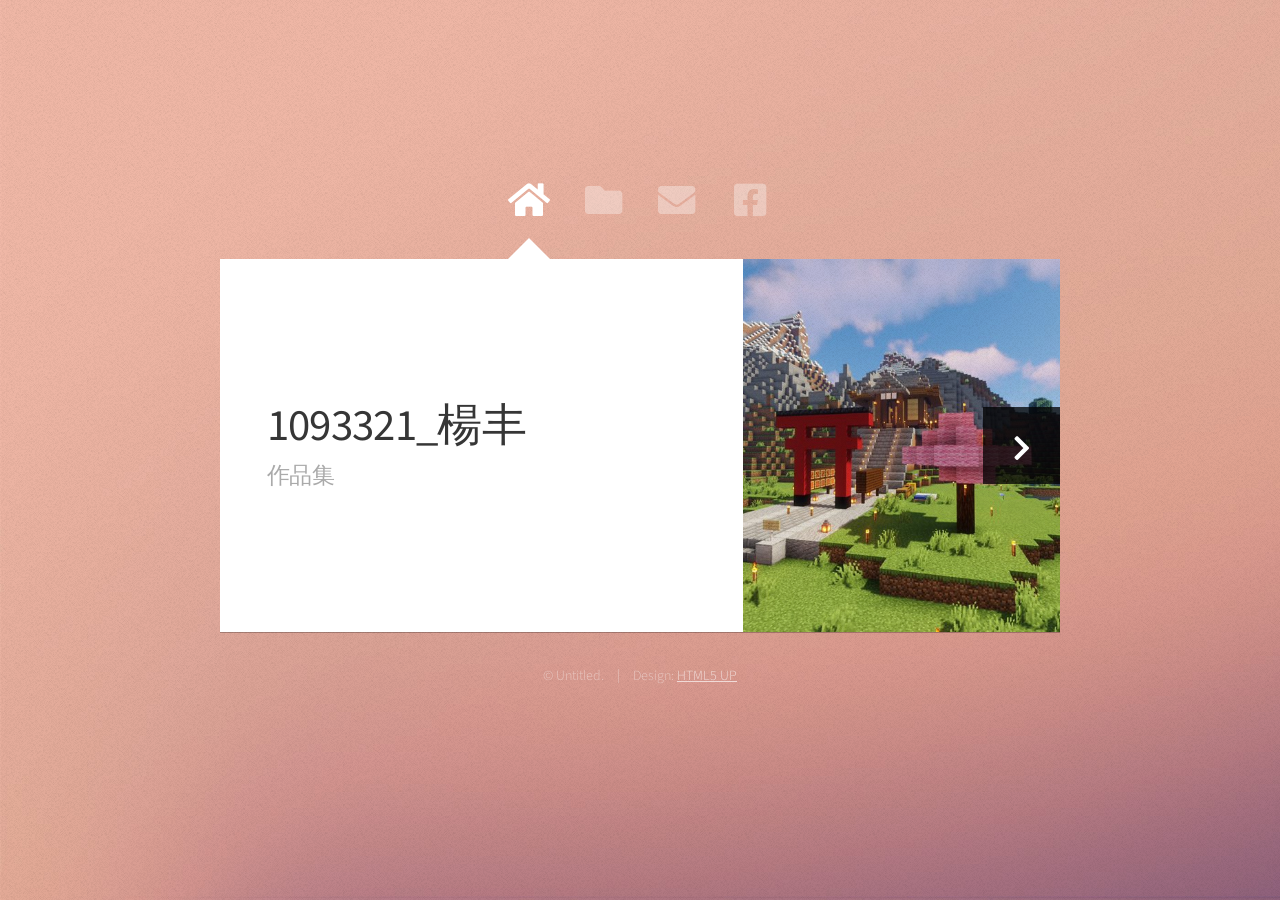
<file: index.html>
<!DOCTYPE HTML>
<html>
	<head>
		<title>Web Fundamentals Workshop</title>
		<meta charset="utf-8" />
		<meta name="viewport" content="width=device-width, initial-scale=1, user-scalable=no" />
		<link rel="stylesheet" href="assets/css/main.css" />
		<noscript><link rel="stylesheet" href="assets/css/noscript.css" /></noscript>
	</head>
	<body class="is-preload">

		<!-- Wrapper-->
			<div id="wrapper">

				<!-- Nav -->
					<nav id="nav">
						<a href="#" class="icon solid fa-home"><span>Home</span></a>
						<a href="#work" class="icon solid fa-folder"><span>Work</span></a>
						<a href="#contact" class="icon solid fa-envelope"><span>Contact</span></a>
						<a href="https://www.facebook.com/profile.php?id=100005108678848" class="icon brands fa-facebook-square"><span>Twitter</span></a>
					</nav>

				<!-- Main -->
					<div id="main">

						<!-- Me -->
							<article id="home" class="panel intro">
								<header>
									<h1>1093321_楊丰</h1>
									<p>作品集</p>
								</header>
								<a href="#work" class="jumplink pic">
									<span class="arrow icon solid fa-chevron-right"><span>See my work</span></span>
									<img src="images/miko 神社(側).jpg" alt="" />
								</a>
							</article>

						<!-- Work -->
							<article id="work" class="panel">
								<header>
									<h2>Work</h2>
								</header>
								<p>
									Phasellus enim sapien, blandit ullamcorper elementum eu, condimentum eu elit.
									Vestibulum ante ipsum primis in faucibus orci luctus et ultrices posuere cubilia
									luctus elit eget interdum.
								</p>
								<section>
									<div class="row">
										<div class="col-4 col-6-medium col-12-small">
											<a href="lab1/index.html" class="image fit"><img src="images/m1.jpg" alt="">lab1</a>
										</div>
										<div class="col-4 col-6-medium col-12-small">
											<a href="lab2/index.html" class="image fit"><img src="images/m2.jpg" alt="">lab2</a>
										</div>
										<div class="col-4 col-6-medium col-12-small">
											<a href="lab3/index.html" class="image fit"><img src="images/m3.jpg" alt="">lab3</a>
										</div>
										<div class="col-4 col-6-medium col-12-small">
											<a href="lab3/lab/index.html" class="image fit"><img src="images/m3.5.jpg" alt="">lab3.5</a>
										</div>
										<div class="col-4 col-6-medium col-12-small">
											<a href="lab4/index.html" class="image fit"><img src="images/m4.jpg" alt="">lab4(亂數生成地圖，並用dfs驗正通路)</a>
										</div>
										
										<div class="col-4 col-6-medium col-12-small">
											<a href="lab5/index.html" class="image fit"><img src="images/m5.jpg" alt="">lab5</a>
										</div>

										<div class="col-4 col-6-medium col-12-small">
											<a href="lab6/index.html" class="image fit"><img src="images/m6.jpg" alt="">lab6</a>
										</div>
										<div class="col-4 col-6-medium col-12-small">
											<a href="lab7/index.html" class="image fit"><img src="images/m7.jpg" alt="">lab7</a>
										</div>

										<div class="col-4 col-6-medium col-12-small">
											<a href="lab8/index.html" class="image fit"><img src="images/m8.jpg" alt="">lab8</a>
										</div>

										<div class="col-4 col-6-medium col-12-small">
											<a href="lab9/index.html" class="image fit"><img src="images/m9.jpg" alt="">lab9</a>
										</div>
										<div class="col-4 col-6-medium col-12-small">
											<a href="lab10/index.html" class="image fit"><img src="images/m10.jpg" alt="">lab10</a>
										</div>

										<div class="col-4 col-6-medium col-12-small">
											<a href="lab11/index.html" class="image fit"><img src="images/m11.jpg" alt="">lab11</a>
										</div>

										<div class="col-4 col-6-medium col-12-small">
											<a>沒有12</a>
										</div>

										<div class="col-4 col-6-medium col-12-small">
											<a href="lab13/index.html" class="image fit"><img src="images/m13.jpg" alt="">lab13</a>
										</div>

										<div class="col-4 col-6-medium col-12-small">
											<a href="lab14/index.html" class="image fit"><img src="images/m14.jpg" alt="">lab14</a>
										</div>

										<!--
										<div class="col-4 col-6-medium col-12-small">
											<a href="#" class="image fit"><img src="images/pic07.jpg" alt=""></a>
										</div>
										<div class="col-4 col-6-medium col-12-small">
											<a href="#" class="image fit"><img src="images/pic08.jpg" alt=""></a>
										</div>
										<div class="col-4 col-6-medium col-12-small">
											<a href="#" class="image fit"><img src="images/pic09.jpg" alt=""></a>
										</div>
										<div class="col-4 col-6-medium col-12-small">
											<a href="#" class="image fit"><img src="images/pic10.jpg" alt=""></a>
										</div>
										<div class="col-4 col-6-medium col-12-small">
											<a href="#" class="image fit"><img src="images/pic11.jpg" alt=""></a>
										</div>
										<div class="col-4 col-6-medium col-12-small">
											<a href="#" class="image fit"><img src="images/pic12.jpg" alt=""></a>
										</div>
										-->
									</div>
								</section>
							</article>

						<!-- Contact -->
						
							<article id="contact" class="panel">
								<header>
									<h2>Contact Me</h2>
								</header>
								<form action="#" method="post">
									<div>
										<div class="row">
											<div class="col-6 col-12-medium">
												<input type="text" name="name" placeholder="Name" />
											</div>
											<div class="col-6 col-12-medium">
												<input type="text" name="email" placeholder="Email" />
											</div>
											<div class="col-12">
												<input type="text" name="subject" placeholder="Subject" />
											</div>
											<div class="col-12">
												<textarea name="message" placeholder="Message" rows="6"></textarea>
											</div>
											<div class="col-12">
												<input type="submit" value="Send Message" />
											</div>
										</div>
									</div>
								</form>
							</article>
						
					</div>

				<!-- Footer -->
				
					<div id="footer">
						<ul class="copyright">
							<li>&copy; Untitled.</li><li>Design: <a href="http://html5up.net">HTML5 UP</a></li>
						</ul>
					</div>

			</div>

		<!-- Scripts -->
			<script src="assets/js/jquery.min.js"></script>
			<script src="assets/js/browser.min.js"></script>
			<script src="assets/js/breakpoints.min.js"></script>
			<script src="assets/js/util.js"></script>
			<script src="assets/js/main.js"></script>

	</body>
</html>
</file>
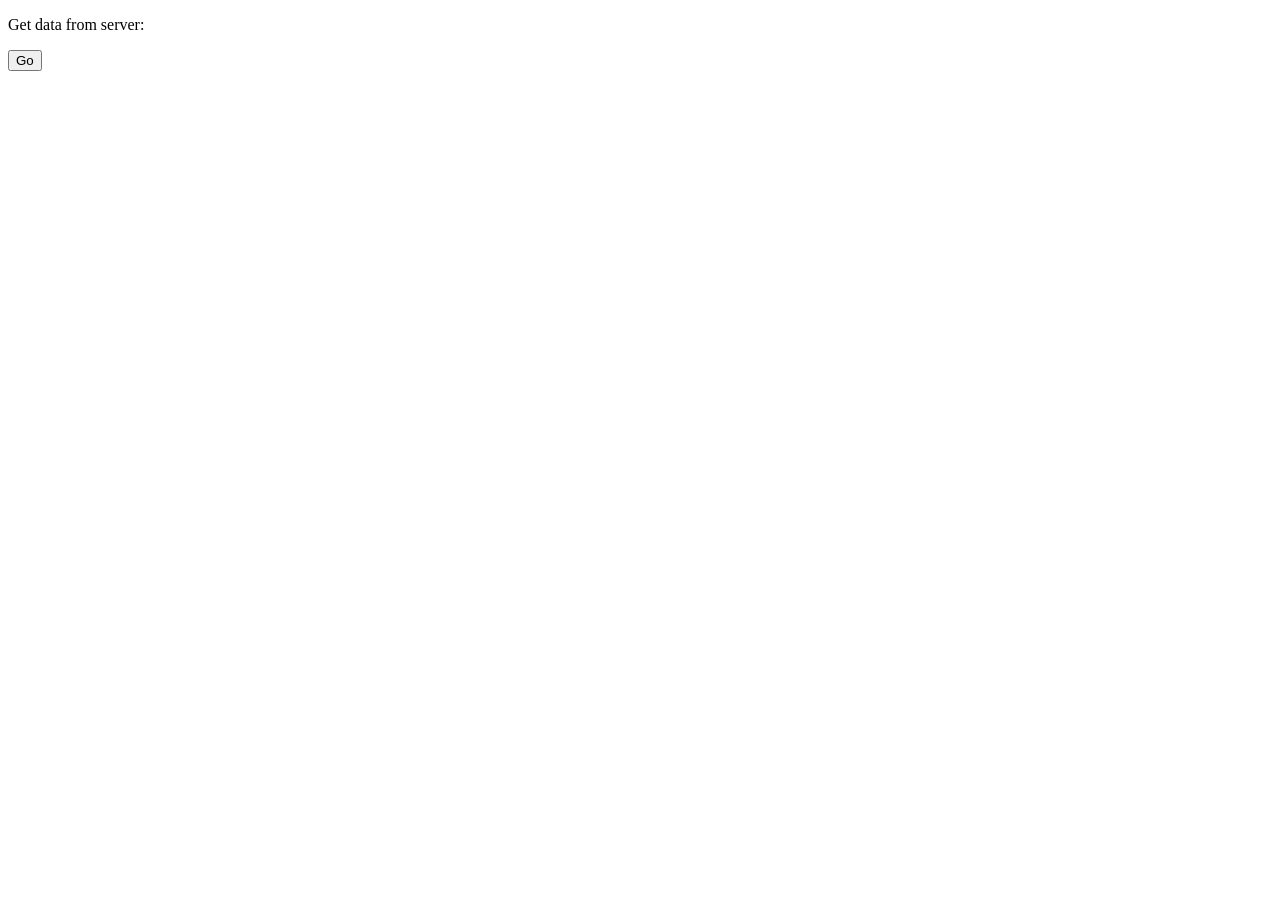
<file: lab10/index.html>
<!DOCTYPE html>
<html>
    <head>
        <meta charset="utf-8">
        <title></title>
        <link rel="stylesheet"href="">
    </head>
    <body>
        <div>
            <p>
                Get data from server:
                <span id="showData"></span>
            </p>
        </div>
        <button>Go</button>
        <script src="main.js"asyncdefer></script>
    </body>
</html>
</file>
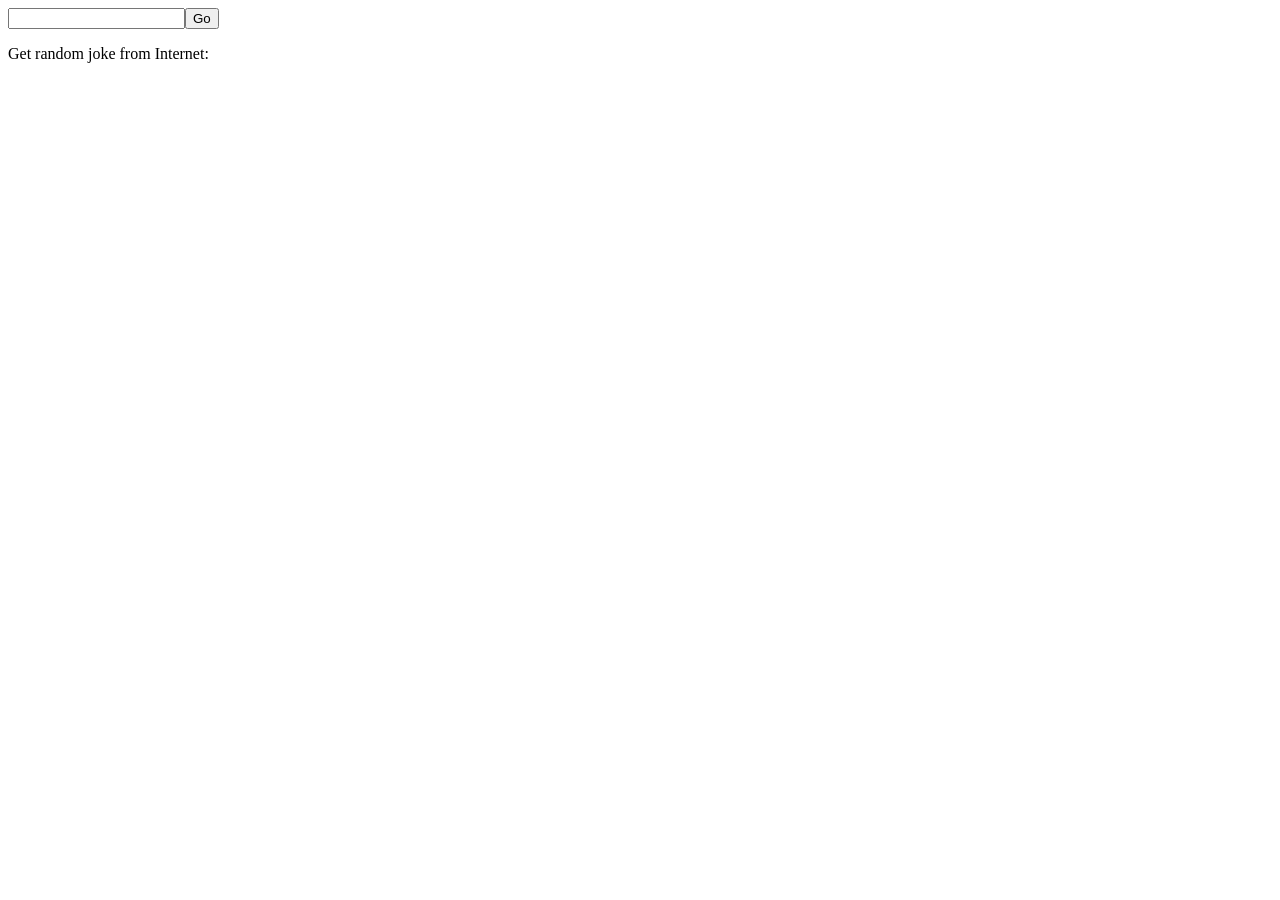
<file: lab11/index.html>
<!DOCTYPE html>
<html>
    <head>
        <meta charset="utf-8">
        <title></title>
        <link rel="stylesheet"href="">
    </head>
    <body>
        <div>
            <input type='text' id="serch"></input><button>Go</button>
            <p>
                Get random joke from Internet:<br>
                <pre id="showData"></pre>
            </p>
        </div>
        
        <script src="https://code.jquery.com/jquery-3.6.0.min.js"></script>
        <script src="main.js"></script>
    </body>
</html>
</file>
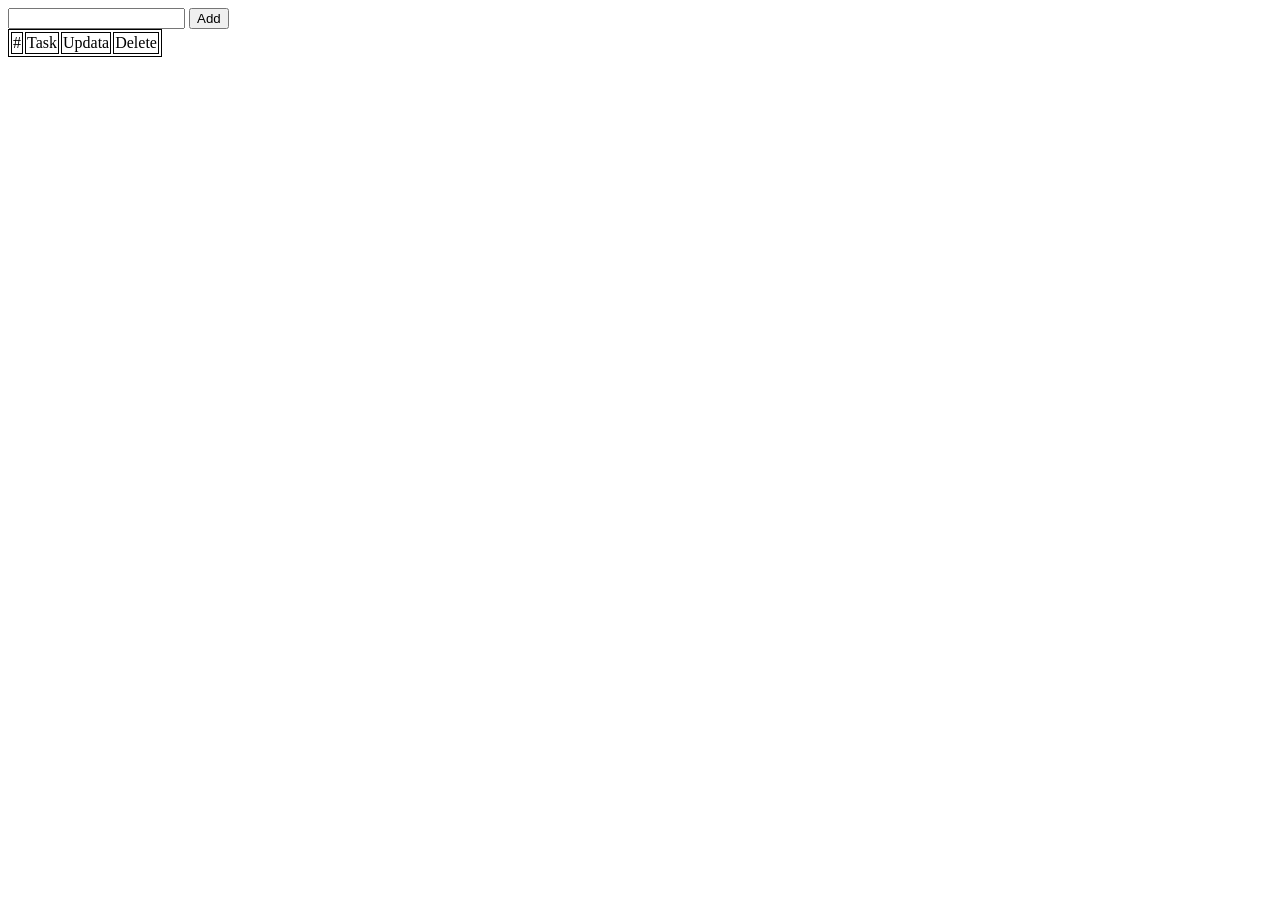
<file: lab14/index.html>
<!DOCTYPE html>
<html>
    <head>
        <meta charset="utf-8">
        <title></title>
        <link rel="stylesheet"href="">
    </head>
    <style>
        table,tr,td
        {
            border:1px
            solid black
        }
    </style>
    <body>
        <!--button id="read">Read</button><br>
        <button id="write">Write</button><br>
        <button id="update">Update</button><br>
        <button id="delete">Delete</button><br-->
        <input id="input" type="text">
        <button id="add">Add</button>
        <br>
        <table id="table">
            <thead>
                <td>#</td>
                <td>Task</td>
                <td>Updata</td>
                <td>Delete</td>
            </thead>
            <tbody id="tbody"></tbody>
          </table>
    

        <script src="https://code.jquery.com/jquery-3.6.0.min.js"></script>
        <script src="main.js"></script>
    </body>
</html>
</file>
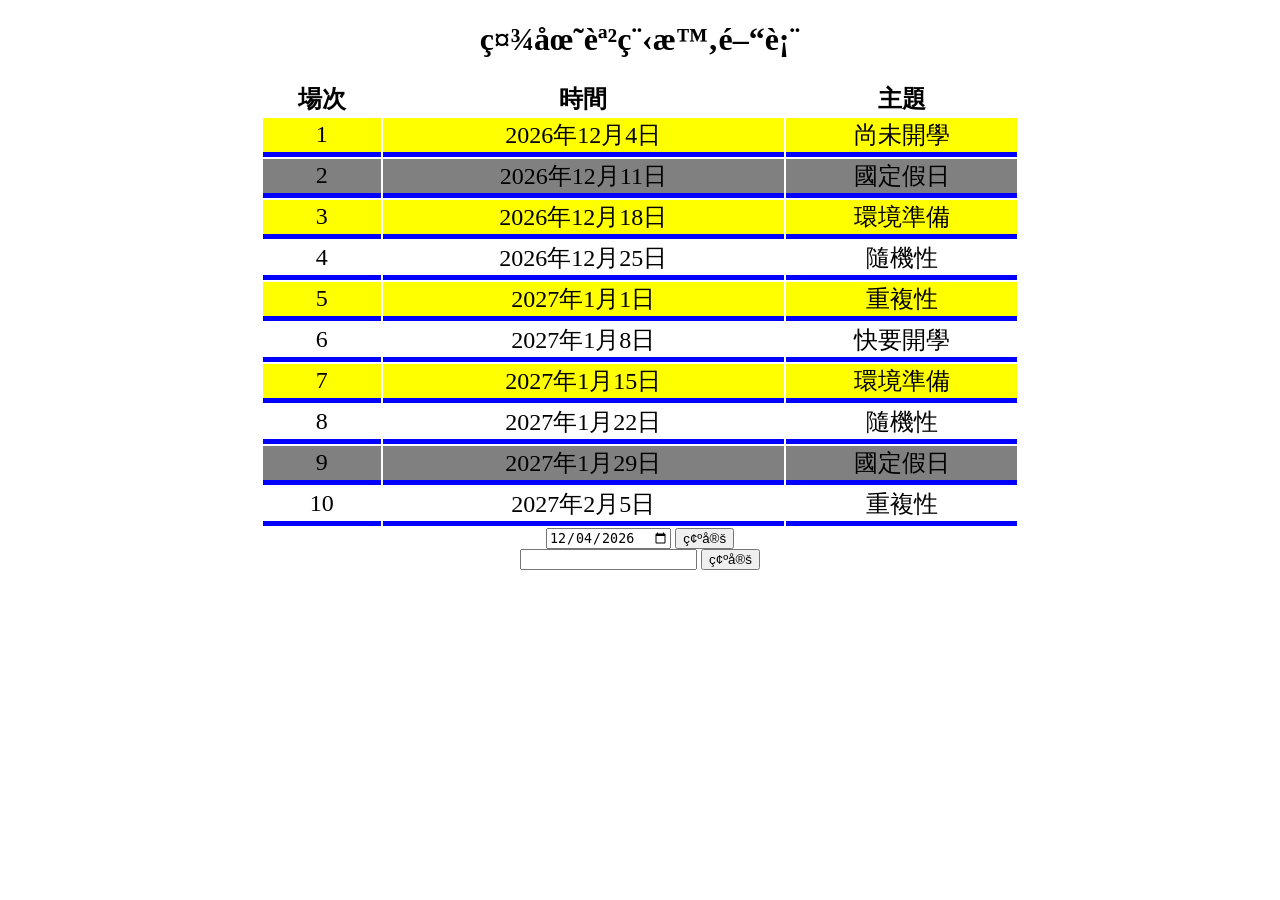
<file: lab2/index.html>
<!DOCTYPE html>
<html>
    <head>
        <metacharset="utf-8">
        <title>Club Course</title>
        <link rel="stylesheet" href="style.css">
    </head>
    <body>
        <h1>社團課程時間表</h1>
        <table id="courseTable"></table>
        <input type="date" id="date">
        <input type="button" id="button" value="確定">
        <br>
        <input type="txt" id="newp">
        <input type="button" id="button2" value="確定">
        <script src="https://code.jquery.com/jquery-3.6.0.min.js"></script>
        <script src="topic.js"></script>
        <script src="main.js"></script>
    </body>
</html>
</file>
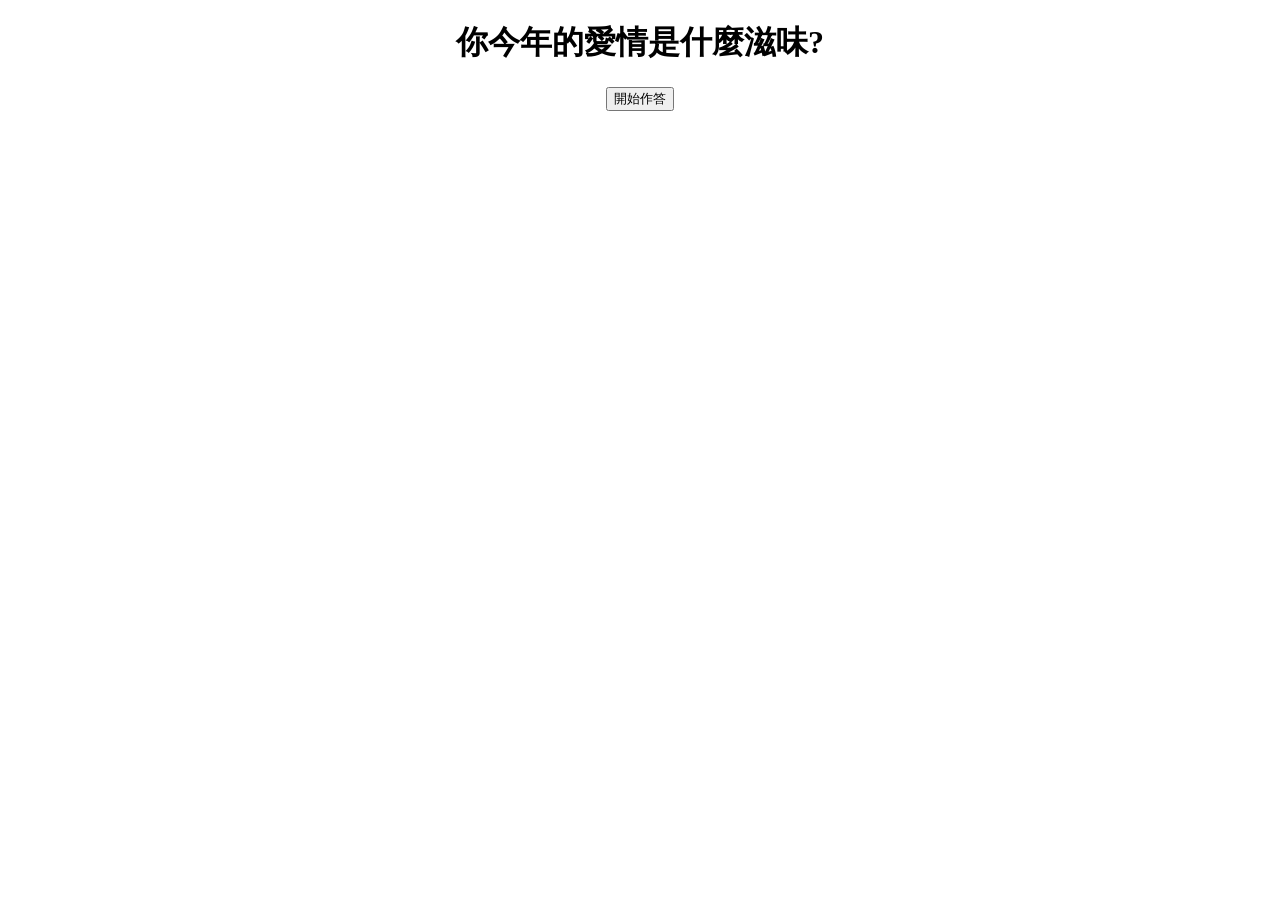
<file: lab3/index.html>
<!DOCTYPE html>
<html>
    <head>
        <meta charset="utf-8">
        <title>Mind Quiz</title>
        <link rel="stylesheet"href="style.css">
    </head>
    <body>
        <h1>你今年的愛情是什麼滋味?</h1>
        <div>
            <h2 id="question"></h2>
            <div id="options"></div>
        </div>
        <input id="startButton" type="button" value="開始作答">
        <script src="https://code.jquery.com/jquery-3.6.0.min.js"></script>
        <script src="data.js"></script>
        <script src="main.js"></script>
    </body>
</html>
</file>
<file: assets/css/noscript.css>
/* Wrapper */

	#wrapper {
		opacity: 1 !important;
	}

/* Nav */

	#nav a {
		opacity: 1.0;
	}

		#nav a:before, #nav a:after {
			display: none;
		}

		#nav a span {
			top: 0;
			opacity: 1.0;
		}

			#nav a span:after {
				display: none;
			}

/* Main */

	#main {
		background: none;
		box-shadow: none;
	}

		#main > .panel {
			background: #ffffff;
			margin-bottom: 2em;
		}

			#main > .panel:last-child {
				margin-bottom: 0;
			}
</file>
<file: lab2/style.css>
body
{
    text-align:center;
}

table
{
    width: 60%;
    margin: auto;
    font-size: 1.5em;
}
td
{
    border-bottom: 5px solid blue;
}
li{
    text-align:left;
}

#t1
{
    background-color:yellow;
}
#t2
{
    background-color:gray;
}
</file>
<file: lab3/style.css>
body
{
    text-align:center;
}
</file>
<file: assets/css/main.css>
@import url("https://fonts.googleapis.com/css?family=Source+Sans+Pro:300,400,300italic,400italic");
@import url("fontawesome-all.min.css");

html, body, div, span, applet, object,
iframe, h1, h2, h3, h4, h5, h6, p, blockquote,
pre, a, abbr, acronym, address, big, cite,
code, del, dfn, em, img, ins, kbd, q, s, samp,
small, strike, strong, sub, sup, tt, var, b,
u, i, center, dl, dt, dd, ol, ul, li, fieldset,
form, label, legend, table, caption, tbody,
tfoot, thead, tr, th, td, article, aside,
canvas, details, embed, figure, figcaption,
footer, header, hgroup, menu, nav, output, ruby,
section, summary, time, mark, audio, video {
	margin: 0;
	padding: 0;
	border: 0;
	font-size: 100%;
	font: inherit;
	vertical-align: baseline;}

article, aside, details, figcaption, figure,
footer, header, hgroup, menu, nav, section {
	display: block;}

body {
	line-height: 1;
}

ol, ul {
	list-style: none;
}

blockquote, q {
	quotes: none;
}

	blockquote:before, blockquote:after, q:before, q:after {
		content: '';
		content: none;
	}

table {
	border-collapse: collapse;
	border-spacing: 0;
}

body {
	-webkit-text-size-adjust: none;
}

mark {
	background-color: transparent;
	color: inherit;
}

input::-moz-focus-inner {
	border: 0;
	padding: 0;
}

input, select, textarea {
	-moz-appearance: none;
	-webkit-appearance: none;
	-ms-appearance: none;
	appearance: none;
}

/* Row */

	.row {
		display: flex;
		flex-wrap: wrap;
		box-sizing: border-box;
		align-items: stretch;
	}

		.row > * {
			box-sizing: border-box;
		}

		.row.gtr-uniform > * > :last-child {
			margin-bottom: 0;
		}

		.row.aln-left {
			justify-content: flex-start;
		}

		.row.aln-center {
			justify-content: center;
		}

		.row.aln-right {
			justify-content: flex-end;
		}

		.row.aln-top {
			align-items: flex-start;
		}

		.row.aln-middle {
			align-items: center;
		}

		.row.aln-bottom {
			align-items: flex-end;
		}

		.row > .imp {
			order: -1;
		}

		.row > .col-1 {
			width: 8.33333%;
		}

		.row > .off-1 {
			margin-left: 8.33333%;
		}

		.row > .col-2 {
			width: 16.66667%;
		}

		.row > .off-2 {
			margin-left: 16.66667%;
		}

		.row > .col-3 {
			width: 25%;
		}

		.row > .off-3 {
			margin-left: 25%;
		}

		.row > .col-4 {
			width: 33.33333%;
		}

		.row > .off-4 {
			margin-left: 33.33333%;
		}

		.row > .col-5 {
			width: 41.66667%;
		}

		.row > .off-5 {
			margin-left: 41.66667%;
		}

		.row > .col-6 {
			width: 50%;
		}

		.row > .off-6 {
			margin-left: 50%;
		}

		.row > .col-7 {
			width: 58.33333%;
		}

		.row > .off-7 {
			margin-left: 58.33333%;
		}

		.row > .col-8 {
			width: 66.66667%;
		}

		.row > .off-8 {
			margin-left: 66.66667%;
		}

		.row > .col-9 {
			width: 75%;
		}

		.row > .off-9 {
			margin-left: 75%;
		}

		.row > .col-10 {
			width: 83.33333%;
		}

		.row > .off-10 {
			margin-left: 83.33333%;
		}

		.row > .col-11 {
			width: 91.66667%;
		}

		.row > .off-11 {
			margin-left: 91.66667%;
		}

		.row > .col-12 {
			width: 100%;
		}

		.row > .off-12 {
			margin-left: 100%;
		}

		.row.gtr-0 {
			margin-top: 0em;
			margin-left: 0em;
		}

			.row.gtr-0 > * {
				padding: 0em 0 0 0em;
			}

			.row.gtr-0.gtr-uniform {
				margin-top: 0em;
			}

				.row.gtr-0.gtr-uniform > * {
					padding-top: 0em;
				}

		.row.gtr-25 {
			margin-top: -0.3125em;
			margin-left: -0.3125em;
		}

			.row.gtr-25 > * {
				padding: 0.3125em 0 0 0.3125em;
			}

			.row.gtr-25.gtr-uniform {
				margin-top: -0.3125em;
			}

				.row.gtr-25.gtr-uniform > * {
					padding-top: 0.3125em;
				}

		.row.gtr-50 {
			margin-top: -0.625em;
			margin-left: -0.625em;
		}

			.row.gtr-50 > * {
				padding: 0.625em 0 0 0.625em;
			}

			.row.gtr-50.gtr-uniform {
				margin-top: -0.625em;
			}

				.row.gtr-50.gtr-uniform > * {
					padding-top: 0.625em;
				}

		.row {
			margin-top: -1.25em;
			margin-left: -1.25em;
		}

			.row > * {
				padding: 1.25em 0 0 1.25em;
			}

			.row.gtr-uniform {
				margin-top: -1.25em;
			}

				.row.gtr-uniform > * {
					padding-top: 1.25em;
				}

		.row.gtr-150 {
			margin-top: -1.875em;
			margin-left: -1.875em;
		}

			.row.gtr-150 > * {
				padding: 1.875em 0 0 1.875em;
			}

			.row.gtr-150.gtr-uniform {
				margin-top: -1.875em;
			}

				.row.gtr-150.gtr-uniform > * {
					padding-top: 1.875em;
				}

		.row.gtr-200 {
			margin-top: -2.5em;
			margin-left: -2.5em;
		}

			.row.gtr-200 > * {
				padding: 2.5em 0 0 2.5em;
			}

			.row.gtr-200.gtr-uniform {
				margin-top: -2.5em;
			}

				.row.gtr-200.gtr-uniform > * {
					padding-top: 2.5em;
				}

		@media screen and (max-width: 1680px) {

			.row {
				display: flex;
				flex-wrap: wrap;
				box-sizing: border-box;
				align-items: stretch;
			}

				.row > * {
					box-sizing: border-box;
				}

				.row.gtr-uniform > * > :last-child {
					margin-bottom: 0;
				}

				.row.aln-left {
					justify-content: flex-start;
				}

				.row.aln-center {
					justify-content: center;
				}

				.row.aln-right {
					justify-content: flex-end;
				}

				.row.aln-top {
					align-items: flex-start;
				}

				.row.aln-middle {
					align-items: center;
				}

				.row.aln-bottom {
					align-items: flex-end;
				}

				.row > .imp-xlarge {
					order: -1;
				}

				.row > .col-1-xlarge {
					width: 8.33333%;
				}

				.row > .off-1-xlarge {
					margin-left: 8.33333%;
				}

				.row > .col-2-xlarge {
					width: 16.66667%;
				}

				.row > .off-2-xlarge {
					margin-left: 16.66667%;
				}

				.row > .col-3-xlarge {
					width: 25%;
				}

				.row > .off-3-xlarge {
					margin-left: 25%;
				}

				.row > .col-4-xlarge {
					width: 33.33333%;
				}

				.row > .off-4-xlarge {
					margin-left: 33.33333%;
				}

				.row > .col-5-xlarge {
					width: 41.66667%;
				}

				.row > .off-5-xlarge {
					margin-left: 41.66667%;
				}

				.row > .col-6-xlarge {
					width: 50%;
				}

				.row > .off-6-xlarge {
					margin-left: 50%;
				}

				.row > .col-7-xlarge {
					width: 58.33333%;
				}

				.row > .off-7-xlarge {
					margin-left: 58.33333%;
				}

				.row > .col-8-xlarge {
					width: 66.66667%;
				}

				.row > .off-8-xlarge {
					margin-left: 66.66667%;
				}

				.row > .col-9-xlarge {
					width: 75%;
				}

				.row > .off-9-xlarge {
					margin-left: 75%;
				}

				.row > .col-10-xlarge {
					width: 83.33333%;
				}

				.row > .off-10-xlarge {
					margin-left: 83.33333%;
				}

				.row > .col-11-xlarge {
					width: 91.66667%;
				}

				.row > .off-11-xlarge {
					margin-left: 91.66667%;
				}

				.row > .col-12-xlarge {
					width: 100%;
				}

				.row > .off-12-xlarge {
					margin-left: 100%;
				}

				.row.gtr-0 {
					margin-top: 0em;
					margin-left: 0em;
				}

					.row.gtr-0 > * {
						padding: 0em 0 0 0em;
					}

					.row.gtr-0.gtr-uniform {
						margin-top: 0em;
					}

						.row.gtr-0.gtr-uniform > * {
							padding-top: 0em;
						}

				.row.gtr-25 {
					margin-top: -0.3125em;
					margin-left: -0.3125em;
				}

					.row.gtr-25 > * {
						padding: 0.3125em 0 0 0.3125em;
					}

					.row.gtr-25.gtr-uniform {
						margin-top: -0.3125em;
					}

						.row.gtr-25.gtr-uniform > * {
							padding-top: 0.3125em;
						}

				.row.gtr-50 {
					margin-top: -0.625em;
					margin-left: -0.625em;
				}

					.row.gtr-50 > * {
						padding: 0.625em 0 0 0.625em;
					}

					.row.gtr-50.gtr-uniform {
						margin-top: -0.625em;
					}

						.row.gtr-50.gtr-uniform > * {
							padding-top: 0.625em;
						}

				.row {
					margin-top: -1.25em;
					margin-left: -1.25em;
				}

					.row > * {
						padding: 1.25em 0 0 1.25em;
					}

					.row.gtr-uniform {
						margin-top: -1.25em;
					}

						.row.gtr-uniform > * {
							padding-top: 1.25em;
						}

				.row.gtr-150 {
					margin-top: -1.875em;
					margin-left: -1.875em;
				}

					.row.gtr-150 > * {
						padding: 1.875em 0 0 1.875em;
					}

					.row.gtr-150.gtr-uniform {
						margin-top: -1.875em;
					}

						.row.gtr-150.gtr-uniform > * {
							padding-top: 1.875em;
						}

				.row.gtr-200 {
					margin-top: -2.5em;
					margin-left: -2.5em;
				}

					.row.gtr-200 > * {
						padding: 2.5em 0 0 2.5em;
					}

					.row.gtr-200.gtr-uniform {
						margin-top: -2.5em;
					}

						.row.gtr-200.gtr-uniform > * {
							padding-top: 2.5em;
						}

		}

		@media screen and (max-width: 1280px) {

			.row {
				display: flex;
				flex-wrap: wrap;
				box-sizing: border-box;
				align-items: stretch;
			}

				.row > * {
					box-sizing: border-box;
				}

				.row.gtr-uniform > * > :last-child {
					margin-bottom: 0;
				}

				.row.aln-left {
					justify-content: flex-start;
				}

				.row.aln-center {
					justify-content: center;
				}

				.row.aln-right {
					justify-content: flex-end;
				}

				.row.aln-top {
					align-items: flex-start;
				}

				.row.aln-middle {
					align-items: center;
				}

				.row.aln-bottom {
					align-items: flex-end;
				}

				.row > .imp-large {
					order: -1;
				}

				.row > .col-1-large {
					width: 8.33333%;
				}

				.row > .off-1-large {
					margin-left: 8.33333%;
				}

				.row > .col-2-large {
					width: 16.66667%;
				}

				.row > .off-2-large {
					margin-left: 16.66667%;
				}

				.row > .col-3-large {
					width: 25%;
				}

				.row > .off-3-large {
					margin-left: 25%;
				}

				.row > .col-4-large {
					width: 33.33333%;
				}

				.row > .off-4-large {
					margin-left: 33.33333%;
				}

				.row > .col-5-large {
					width: 41.66667%;
				}

				.row > .off-5-large {
					margin-left: 41.66667%;
				}

				.row > .col-6-large {
					width: 50%;
				}

				.row > .off-6-large {
					margin-left: 50%;
				}

				.row > .col-7-large {
					width: 58.33333%;
				}

				.row > .off-7-large {
					margin-left: 58.33333%;
				}

				.row > .col-8-large {
					width: 66.66667%;
				}

				.row > .off-8-large {
					margin-left: 66.66667%;
				}

				.row > .col-9-large {
					width: 75%;
				}

				.row > .off-9-large {
					margin-left: 75%;
				}

				.row > .col-10-large {
					width: 83.33333%;
				}

				.row > .off-10-large {
					margin-left: 83.33333%;
				}

				.row > .col-11-large {
					width: 91.66667%;
				}

				.row > .off-11-large {
					margin-left: 91.66667%;
				}

				.row > .col-12-large {
					width: 100%;
				}

				.row > .off-12-large {
					margin-left: 100%;
				}

				.row.gtr-0 {
					margin-top: 0em;
					margin-left: 0em;
				}

					.row.gtr-0 > * {
						padding: 0em 0 0 0em;
					}

					.row.gtr-0.gtr-uniform {
						margin-top: 0em;
					}

						.row.gtr-0.gtr-uniform > * {
							padding-top: 0em;
						}

				.row.gtr-25 {
					margin-top: -0.3125em;
					margin-left: -0.3125em;
				}

					.row.gtr-25 > * {
						padding: 0.3125em 0 0 0.3125em;
					}

					.row.gtr-25.gtr-uniform {
						margin-top: -0.3125em;
					}

						.row.gtr-25.gtr-uniform > * {
							padding-top: 0.3125em;
						}

				.row.gtr-50 {
					margin-top: -0.625em;
					margin-left: -0.625em;
				}

					.row.gtr-50 > * {
						padding: 0.625em 0 0 0.625em;
					}

					.row.gtr-50.gtr-uniform {
						margin-top: -0.625em;
					}

						.row.gtr-50.gtr-uniform > * {
							padding-top: 0.625em;
						}

				.row {
					margin-top: -1.25em;
					margin-left: -1.25em;
				}

					.row > * {
						padding: 1.25em 0 0 1.25em;
					}

					.row.gtr-uniform {
						margin-top: -1.25em;
					}

						.row.gtr-uniform > * {
							padding-top: 1.25em;
						}

				.row.gtr-150 {
					margin-top: -1.875em;
					margin-left: -1.875em;
				}

					.row.gtr-150 > * {
						padding: 1.875em 0 0 1.875em;
					}

					.row.gtr-150.gtr-uniform {
						margin-top: -1.875em;
					}

						.row.gtr-150.gtr-uniform > * {
							padding-top: 1.875em;
						}

				.row.gtr-200 {
					margin-top: -2.5em;
					margin-left: -2.5em;
				}

					.row.gtr-200 > * {
						padding: 2.5em 0 0 2.5em;
					}

					.row.gtr-200.gtr-uniform {
						margin-top: -2.5em;
					}

						.row.gtr-200.gtr-uniform > * {
							padding-top: 2.5em;
						}

		}

		@media screen and (max-width: 980px) {

			.row {
				display: flex;
				flex-wrap: wrap;
				box-sizing: border-box;
				align-items: stretch;
			}

				.row > * {
					box-sizing: border-box;
				}

				.row.gtr-uniform > * > :last-child {
					margin-bottom: 0;
				}

				.row.aln-left {
					justify-content: flex-start;
				}

				.row.aln-center {
					justify-content: center;
				}

				.row.aln-right {
					justify-content: flex-end;
				}

				.row.aln-top {
					align-items: flex-start;
				}

				.row.aln-middle {
					align-items: center;
				}

				.row.aln-bottom {
					align-items: flex-end;
				}

				.row > .imp-medium {
					order: -1;
				}

				.row > .col-1-medium {
					width: 8.33333%;
				}

				.row > .off-1-medium {
					margin-left: 8.33333%;
				}

				.row > .col-2-medium {
					width: 16.66667%;
				}

				.row > .off-2-medium {
					margin-left: 16.66667%;
				}

				.row > .col-3-medium {
					width: 25%;
				}

				.row > .off-3-medium {
					margin-left: 25%;
				}

				.row > .col-4-medium {
					width: 33.33333%;
				}

				.row > .off-4-medium {
					margin-left: 33.33333%;
				}

				.row > .col-5-medium {
					width: 41.66667%;
				}

				.row > .off-5-medium {
					margin-left: 41.66667%;
				}

				.row > .col-6-medium {
					width: 50%;
				}

				.row > .off-6-medium {
					margin-left: 50%;
				}

				.row > .col-7-medium {
					width: 58.33333%;
				}

				.row > .off-7-medium {
					margin-left: 58.33333%;
				}

				.row > .col-8-medium {
					width: 66.66667%;
				}

				.row > .off-8-medium {
					margin-left: 66.66667%;
				}

				.row > .col-9-medium {
					width: 75%;
				}

				.row > .off-9-medium {
					margin-left: 75%;
				}

				.row > .col-10-medium {
					width: 83.33333%;
				}

				.row > .off-10-medium {
					margin-left: 83.33333%;
				}

				.row > .col-11-medium {
					width: 91.66667%;
				}

				.row > .off-11-medium {
					margin-left: 91.66667%;
				}

				.row > .col-12-medium {
					width: 100%;
				}

				.row > .off-12-medium {
					margin-left: 100%;
				}

				.row.gtr-0 {
					margin-top: 0em;
					margin-left: 0em;
				}

					.row.gtr-0 > * {
						padding: 0em 0 0 0em;
					}

					.row.gtr-0.gtr-uniform {
						margin-top: 0em;
					}

						.row.gtr-0.gtr-uniform > * {
							padding-top: 0em;
						}

				.row.gtr-25 {
					margin-top: -0.3125em;
					margin-left: -0.3125em;
				}

					.row.gtr-25 > * {
						padding: 0.3125em 0 0 0.3125em;
					}

					.row.gtr-25.gtr-uniform {
						margin-top: -0.3125em;
					}

						.row.gtr-25.gtr-uniform > * {
							padding-top: 0.3125em;
						}

				.row.gtr-50 {
					margin-top: -0.625em;
					margin-left: -0.625em;
				}

					.row.gtr-50 > * {
						padding: 0.625em 0 0 0.625em;
					}

					.row.gtr-50.gtr-uniform {
						margin-top: -0.625em;
					}

						.row.gtr-50.gtr-uniform > * {
							padding-top: 0.625em;
						}

				.row {
					margin-top: -1.25em;
					margin-left: -1.25em;
				}

					.row > * {
						padding: 1.25em 0 0 1.25em;
					}

					.row.gtr-uniform {
						margin-top: -1.25em;
					}

						.row.gtr-uniform > * {
							padding-top: 1.25em;
						}

				.row.gtr-150 {
					margin-top: -1.875em;
					margin-left: -1.875em;
				}

					.row.gtr-150 > * {
						padding: 1.875em 0 0 1.875em;
					}

					.row.gtr-150.gtr-uniform {
						margin-top: -1.875em;
					}

						.row.gtr-150.gtr-uniform > * {
							padding-top: 1.875em;
						}

				.row.gtr-200 {
					margin-top: -2.5em;
					margin-left: -2.5em;
				}

					.row.gtr-200 > * {
						padding: 2.5em 0 0 2.5em;
					}

					.row.gtr-200.gtr-uniform {
						margin-top: -2.5em;
					}

						.row.gtr-200.gtr-uniform > * {
							padding-top: 2.5em;
						}

		}

		@media screen and (max-width: 736px) {

			.row {
				display: flex;
				flex-wrap: wrap;
				box-sizing: border-box;
				align-items: stretch;
			}

				.row > * {
					box-sizing: border-box;
				}

				.row.gtr-uniform > * > :last-child {
					margin-bottom: 0;
				}

				.row.aln-left {
					justify-content: flex-start;
				}

				.row.aln-center {
					justify-content: center;
				}

				.row.aln-right {
					justify-content: flex-end;
				}

				.row.aln-top {
					align-items: flex-start;
				}

				.row.aln-middle {
					align-items: center;
				}

				.row.aln-bottom {
					align-items: flex-end;
				}

				.row > .imp-small {
					order: -1;
				}

				.row > .col-1-small {
					width: 8.33333%;
				}

				.row > .off-1-small {
					margin-left: 8.33333%;
				}

				.row > .col-2-small {
					width: 16.66667%;
				}

				.row > .off-2-small {
					margin-left: 16.66667%;
				}

				.row > .col-3-small {
					width: 25%;
				}

				.row > .off-3-small {
					margin-left: 25%;
				}

				.row > .col-4-small {
					width: 33.33333%;
				}

				.row > .off-4-small {
					margin-left: 33.33333%;
				}

				.row > .col-5-small {
					width: 41.66667%;
				}

				.row > .off-5-small {
					margin-left: 41.66667%;
				}

				.row > .col-6-small {
					width: 50%;
				}

				.row > .off-6-small {
					margin-left: 50%;
				}

				.row > .col-7-small {
					width: 58.33333%;
				}

				.row > .off-7-small {
					margin-left: 58.33333%;
				}

				.row > .col-8-small {
					width: 66.66667%;
				}

				.row > .off-8-small {
					margin-left: 66.66667%;
				}

				.row > .col-9-small {
					width: 75%;
				}

				.row > .off-9-small {
					margin-left: 75%;
				}

				.row > .col-10-small {
					width: 83.33333%;
				}

				.row > .off-10-small {
					margin-left: 83.33333%;
				}

				.row > .col-11-small {
					width: 91.66667%;
				}

				.row > .off-11-small {
					margin-left: 91.66667%;
				}

				.row > .col-12-small {
					width: 100%;
				}

				.row > .off-12-small {
					margin-left: 100%;
				}

				.row.gtr-0 {
					margin-top: 0em;
					margin-left: 0em;
				}

					.row.gtr-0 > * {
						padding: 0em 0 0 0em;
					}

					.row.gtr-0.gtr-uniform {
						margin-top: 0em;
					}

						.row.gtr-0.gtr-uniform > * {
							padding-top: 0em;
						}

				.row.gtr-25 {
					margin-top: -0.3125em;
					margin-left: -0.3125em;
				}

					.row.gtr-25 > * {
						padding: 0.3125em 0 0 0.3125em;
					}

					.row.gtr-25.gtr-uniform {
						margin-top: -0.3125em;
					}

						.row.gtr-25.gtr-uniform > * {
							padding-top: 0.3125em;
						}

				.row.gtr-50 {
					margin-top: -0.625em;
					margin-left: -0.625em;
				}

					.row.gtr-50 > * {
						padding: 0.625em 0 0 0.625em;
					}

					.row.gtr-50.gtr-uniform {
						margin-top: -0.625em;
					}

						.row.gtr-50.gtr-uniform > * {
							padding-top: 0.625em;
						}

				.row {
					margin-top: -1.25em;
					margin-left: -1.25em;
				}

					.row > * {
						padding: 1.25em 0 0 1.25em;
					}

					.row.gtr-uniform {
						margin-top: -1.25em;
					}

						.row.gtr-uniform > * {
							padding-top: 1.25em;
						}

				.row.gtr-150 {
					margin-top: -1.875em;
					margin-left: -1.875em;
				}

					.row.gtr-150 > * {
						padding: 1.875em 0 0 1.875em;
					}

					.row.gtr-150.gtr-uniform {
						margin-top: -1.875em;
					}

						.row.gtr-150.gtr-uniform > * {
							padding-top: 1.875em;
						}

				.row.gtr-200 {
					margin-top: -2.5em;
					margin-left: -2.5em;
				}

					.row.gtr-200 > * {
						padding: 2.5em 0 0 2.5em;
					}

					.row.gtr-200.gtr-uniform {
						margin-top: -2.5em;
					}

						.row.gtr-200.gtr-uniform > * {
							padding-top: 2.5em;
						}

		}

/* Basic */

	html {
		box-sizing: border-box;
	}

	*, *:before, *:after {
		box-sizing: inherit;
	}

	body {
		background-image: url("images/overlay.png"), url("images/bg.jpg");
		background-repeat: repeat, no-repeat;
		background-size: auto, 100% 100%;
		background-attachment: fixed;
		overflow-y: scroll;
	}

		body.is-preload *, body.is-preload *:before, body.is-preload *:after {
			-moz-animation: none !important;
			-webkit-animation: none !important;
			-ms-animation: none !important;
			animation: none !important;
			-moz-transition: none !important;
			-webkit-transition: none !important;
			-ms-transition: none !important;
			transition: none !important;
		}

	body, input, textarea, select {
		font-family: 'Source Sans Pro', sans-serif;
		font-weight: 300;
		color: #777777;
		font-size: 20pt;
		line-height: 1.75em;
	}

		@media screen and (max-width: 1680px) {

			body, input, textarea, select {
				font-size: 15pt;
			}

		}

		@media screen and (max-width: 1280px) {

			body, input, textarea, select {
				font-size: 14pt;
			}

		}

		@media screen and (max-width: 736px) {

			body, input, textarea, select {
				font-size: 12pt;
			}

		}

		@media screen and (max-width: 360px) {

			body, input, textarea, select {
				font-size: 11pt;
			}

		}

	strong, b, h1, h2, h3, h4, h5, h6 {
		font-weight: 400;
		color: #363636;
	}

	h1 {
		font-size: 2.4em;
		letter-spacing: -0.015em;
	}

	h2 {
		font-size: 1.8em;
		letter-spacing: -0.015em;
	}

	h3, h4, h5, h6 {
		font-size: 1.25em;
		letter-spacing: -0.015em;
	}

	@media screen and (max-width: 736px) {

		h1 {
			font-size: 1.75em;
		}

		h2 {
			font-size: 1.375em;
		}

		h3, h4, h5, h6 {
			font-size: 1em;
		}

	}

	blockquote {
		border-left: solid 0.5em #ddd;
		padding: 1em 0 1em 2em;
		font-style: italic;
	}

	em, i {
		font-style: italic;
	}

	hr {
		border: 0;
		border-top: solid 1px #ddd;
		padding: 1.5em 0 0 0;
		margin: 1.75em 0 0 0;
	}

	sub {
		position: relative;
		top: 0.5em;
		font-size: 0.8em;
	}

	sup {
		position: relative;
		top: -0.5em;
		font-size: 0.8em;
	}

	br.clear {
		clear: both;
	}

	p, ul, ol, dl, table, blockquote, form {
		margin-bottom: 2em;
	}

/* Table */

	table {
		width: 100%;
	}

		table.default tbody tr {
			border-bottom: solid 1px #f4f4f4;
		}

		table.default td {
			padding: 0.5em 1em 0.5em 1em;
		}

		table.default th {
			text-align: left;
			font-weight: 400;
			padding: 0.5em 1em 0.5em 1em;
		}

		table.default thead {
			border-bottom: solid 2px #f4f4f4;
		}

/* Form */

	form label {
		display: block;
		font-weight: 400;
		color: #363636;
		margin: 0 0 1em 0;
	}

	form input[type="text"],
	form input[type="email"],
	form input[type="password"],
	form select,
	form textarea {
		-webkit-appearance: none;
		border: 0;
		background: #f4f4f4;
		padding: 0.75em;
		width: 100%;
		-moz-transition: background-color .25s ease-in-out;
		-webkit-transition: background-color .25s ease-in-out;
		-ms-transition: background-color .25s ease-in-out;
		transition: background-color .25s ease-in-out;
	}

		form input[type="text"]:focus,
		form input[type="email"]:focus,
		form input[type="password"]:focus,
		form select:focus,
		form textarea:focus {
			background: #f8f8f8;
		}

	form input[type="text"],
	form input[type="email"],
	form input[type="password"],
	form select {
		line-height: 1.35em;
	}

	form ::-webkit-input-placeholder {
		color: #999;
	}

	form :-moz-placeholder {
		color: #999;
	}

	form ::-moz-placeholder {
		color: #999;
	}

	form :-ms-input-placeholder {
		color: #999;
	}

/* Section/Article */

	section, article {
		margin-bottom: 3em;
	}

		section > :last-child, section:last-child, article > :last-child, article:last-child {
			margin-bottom: 0;
		}

	header {
		margin: 0 0 1.5em 0;
	}

		header > p {
			margin: 0.5em 0 0 0;
			color: #aaa;
		}

		@media screen and (max-width: 736px) {

			header {
				margin: 0 0 1em 0;
			}

		}

/* Image */

	.image {
		display: inline-block;
	}

		.image img {
			display: block;
			width: 100%;
		}

		.image.fit {
			display: block;
			width: 100%;
		}

		.image.featured {
			display: block;
			width: 100%;
			margin: 0 0 2em 0;
		}

		.image.left {
			float: left;
			margin: 0 2em 2em 0;
		}

		.image.centered {
			display: block;
			margin: 0 0 2em 0;
		}

			.image.centered img {
				margin: 0 auto;
				width: auto;
			}

/* Button */

	input[type="button"],
	input[type="submit"],
	input[type="reset"],
	button,
	.button {
		-moz-transition: background-color .25s ease-in-out;
		-webkit-transition: background-color .25s ease-in-out;
		-ms-transition: background-color .25s ease-in-out;
		transition: background-color .25s ease-in-out;
		-webkit-appearance: none;
		display: inline-block;
		background-color: #222222;
		color: #ffffff;
		border: 0;
		cursor: pointer;
		outline: 0;
		padding: 0.7em 1.5em 0.7em 1.5em;
	}

		input[type="button"]:hover,
		input[type="submit"]:hover,
		input[type="reset"]:hover,
		button:hover,
		.button:hover {
			background-color: #333333;
		}

		input[type="button"]:active,
		input[type="submit"]:active,
		input[type="reset"]:active,
		button:active,
		.button:active {
			background-color: #444444;
		}

		input[type="button"].alt,
		input[type="submit"].alt,
		input[type="reset"].alt,
		button.alt,
		.button.alt {
			background-color: #777777;
		}

			input[type="button"].alt:hover,
			input[type="submit"].alt:hover,
			input[type="reset"].alt:hover,
			button.alt:hover,
			.button.alt:hover {
				background-color: #888888;
			}

			input[type="button"].alt:active,
			input[type="submit"].alt:active,
			input[type="reset"].alt:active,
			button.alt:active,
			.button.alt:active {
				background-color: #999999;
			}

		input[type="button"].small,
		input[type="submit"].small,
		input[type="reset"].small,
		button.small,
		.button.small {
			font-size: 0.75em;
		}

		input[type="button"].large,
		input[type="submit"].large,
		input[type="reset"].large,
		button.large,
		.button.large {
			font-size: 1.25em;
			padding: 0.5em 1.25em 0.5em 1.25em;
		}

		input[type="button"].xlarge,
		input[type="submit"].xlarge,
		input[type="reset"].xlarge,
		button.xlarge,
		.button.xlarge {
			font-size: 1.5em;
			padding: 0.5em 1.25em 0.5em 1.25em;
		}

		@media screen and (max-width: 736px) {

			input[type="button"],
			input[type="submit"],
			input[type="reset"],
			button,
			.button {
				width: 100%;
			}

		}

/* List */

	ul {
		list-style: disc;
		padding-left: 1em;
	}

		ul li {
			padding-left: 0.5em;
		}

	ol {
		list-style: decimal;
		padding-left: 1.25em;
	}

		ol li {
			padding-left: 0.25em;
		}

/* Actions */

	ul.actions {
		list-style: none;
		padding-left: 0;
	}

		ul.actions li {
			display: inline-block;
			padding-left: 0;
			margin: 0 0 0 0.5em;
		}

			ul.actions li:first-child {
				margin-left: 0;
			}

		@media screen and (max-width: 736px) {

			ul.actions li {
				display: block;
				margin: 0.75em 0 0 0;
			}

				ul.actions li:first-child {
					margin-top: 0;
				}

		}

/* Icons */

	.icon {
		text-decoration: none;
		position: relative;
		text-decoration: none;
	}

		.icon:before {
			-moz-osx-font-smoothing: grayscale;
			-webkit-font-smoothing: antialiased;
			display: inline-block;
			font-style: normal;
			font-variant: normal;
			text-rendering: auto;
			line-height: 1;
			text-transform: none !important;
			font-family: 'Font Awesome 5 Free';
			font-weight: 400;
		}

		.icon.solid:before {
			font-weight: 900;
		}

		.icon.brands:before {
			font-family: 'Font Awesome 5 Brands';
		}

		.icon:before {
			line-height: inherit;
		}

		.icon > .label {
			display: none;
		}

/* Nav */

	#nav {
		text-align: center;
		height: 4.25em;
		cursor: default;
	}

		#nav a {
			position: relative;
			display: inline-block;
			color: #ffffff;
			width: 1em;
			height: 1em;
			line-height: 0.9em;
			font-size: 2.5em;
			margin: 0 0.25em 0 0.25em;
			opacity: 0.35;
			outline: 0;
			-moz-transition: opacity .25s ease-in-out;
			-webkit-transition: opacity .25s ease-in-out;
			-ms-transition: opacity .25s ease-in-out;
			transition: opacity .25s ease-in-out;
		}

			#nav a.icon:before {
				padding-right: 0;
			}

			#nav a:before {
				font-size: 0.8em;
			}

			#nav a:after {
				content: '';
				display: block;
				position: absolute;
				left: 50%;
				bottom: -0.75em;
				margin-left: -0.5em;
				border-bottom: solid 0em #ffffff;
				border-left: solid 0.5em transparent;
				border-right: solid 0.5em transparent;
				-moz-transition: border-bottom-width .25s ease-in-out;
				-webkit-transition: border-bottom-width .25s ease-in-out;
				-ms-transition: border-bottom-width .25s ease-in-out;
				transition: border-bottom-width .25s ease-in-out;
			}

			#nav a span {
				display: block;
				position: absolute;
				background: #222222;
				color: #ffffff;
				top: -2.75em;
				font-size: 0.3em;
				height: 2.25em;
				line-height: 2.25em;
				left: 50%;
				opacity: 0;
				-moz-transition: opacity .25s ease-in-out;
				-webkit-transition: opacity .25s ease-in-out;
				-ms-transition: opacity .25s ease-in-out;
				transition: opacity .25s ease-in-out;
				width: 5.5em;
				margin-left: -2.75em;
			}

				#nav a span:after {
					content: '';
					display: block;
					position: absolute;
					bottom: -0.4em;
					left: 50%;
					margin-left: -0.6em;
					border-top: solid 0.6em #222222;
					border-left: solid 0.6em transparent;
					border-right: solid 0.6em transparent;
				}

			#nav a:hover {
				opacity: 1.0;
			}

				#nav a:hover span {
					opacity: 1.0;
				}

			#nav a.active {
				opacity: 1.0;
			}

				#nav a.active:after {
					border-bottom-width: 0.5em;
				}

		@media screen and (max-width: 980px) {

			#nav a span {
				display: none;
			}

		}

/* Wrapper */

	#wrapper {
		width: 45em;
		margin: 0 auto;
		min-height: 100vh;
		max-width: 100%;
		padding: 4em 0;
		display: -moz-flex;
		display: -webkit-flex;
		display: -ms-flex;
		display: flex;
		-moz-flex-direction: column;
		-webkit-flex-direction: column;
		-ms-flex-direction: column;
		flex-direction: column;
		-moz-align-items: center;
		-webkit-align-items: center;
		-ms-align-items: center;
		align-items: center;
		-moz-justify-content: center;
		-webkit-justify-content: center;
		-ms-justify-content: center;
		justify-content: center;
		-moz-transition: opacity 1s ease-in-out;
		-webkit-transition: opacity 1s ease-in-out;
		-ms-transition: opacity 1s ease-in-out;
		transition: opacity 1s ease-in-out;
	}

		body.is-preload #wrapper {
			opacity: 0;
		}

		@media screen and (max-width: 1280px) {

			#wrapper {
				padding: 3em 0;
				max-width: calc(100% - 6em);
			}

		}

		@media screen and (max-width: 980px) {

			#wrapper {
				padding: 1.5em 0;
				max-width: calc(100% - 8em);
			}

		}

		@media screen and (max-width: 736px) {

			#wrapper {
				padding: 1em 0;
				max-width: calc(100% - 2em);
			}

		}

		@media screen and (max-width: 360px) {

			#wrapper {
				padding: 1em 0;
				max-width: 100%;
			}

		}

/* Main */

	#main {
		position: relative;
		overflow: hidden;
		width: 100%;
		background: #ffffff;
		box-shadow: 0px 1px 0px 0px rgba(0, 0, 0, 0.25);
		-moz-transition: min-height 0.5s ease-in-out, max-height 0.5s ease-in-out;
		-webkit-transition: min-height 0.5s ease-in-out, max-height 0.5s ease-in-out;
		-ms-transition: min-height 0.5s ease-in-out, max-height 0.5s ease-in-out;
		transition: min-height 0.5s ease-in-out, max-height 0.5s ease-in-out;
	}

		#main > .panel {
			-moz-transition: opacity 0.25s ease-in-out;
			-webkit-transition: opacity 0.25s ease-in-out;
			-ms-transition: opacity 0.25s ease-in-out;
			transition: opacity 0.25s ease-in-out;
			margin-bottom: 0;
			position: relative;
			padding: 3.5em 2.5em 2.5em 2.5em;
			width: 100%;
		}

			#main > .panel.inactive {
				opacity: 0;
			}

			@media screen and (max-width: 736px) {

				#main > .panel {
					padding: 2em 1.5em 1.5em 1.5em;
				}

			}

			#main > .panel.intro {
				padding: 0;
				height: 20em;
				display: -moz-flex;
				display: -webkit-flex;
				display: -ms-flex;
				display: flex;
				-moz-flex-direction: row;
				-webkit-flex-direction: row;
				-ms-flex-direction: row;
				flex-direction: row;
				-moz-align-items: center;
				-webkit-align-items: center;
				-ms-align-items: center;
				align-items: center;
			}

				#main > .panel.intro .pic {
					text-decoration: none;
					position: relative;
					-moz-flex-grow: 0;
					-webkit-flex-grow: 0;
					-ms-flex-grow: 0;
					flex-grow: 0;
					-moz-flex-shrink: 0;
					-webkit-flex-shrink: 0;
					-ms-flex-shrink: 0;
					flex-shrink: 0;
					width: 17em;
					height: 100%;
				}

					#main > .panel.intro .pic:before {
						content: '';
						position: absolute;
						top: 0;
						left: 0;
						background: url("images/overlay.png");
						width: 100%;
						height: 100%;
						z-index: 1;
					}

					#main > .panel.intro .pic img {
						position: relative;
						display: block;
						position: absolute;
						top: 0;
						left: 0;
						width: 100%;
						height: 100%;
						-moz-object-fit: cover;
						-webkit-object-fit: cover;
						-ms-object-fit: cover;
						object-fit: cover;
						-moz-object-position: center;
						-webkit-object-position: center;
						-ms-object-position: center;
						object-position: center;
					}

					#main > .panel.intro .pic .arrow {
						display: block;
						position: absolute;
						right: 0;
						top: 50%;
						margin-top: -1.375em;
						width: 2.75em;
						height: 2.75em;
						background: #000;
						background: rgba(0, 0, 0, 0.75);
						color: #ffffff;
						text-align: center;
						line-height: 2.75em;
						font-size: 1.5em;
						z-index: 1;
						-moz-transition: width .15s ease-in-out, padding-right .15s ease-in-out;
						-webkit-transition: width .15s ease-in-out, padding-right .15s ease-in-out;
						-ms-transition: width .15s ease-in-out, padding-right .15s ease-in-out;
						transition: width .15s ease-in-out, padding-right .15s ease-in-out;
					}

						#main > .panel.intro .pic .arrow:before {
							position: relative;
							padding-right: 0;
							top: 0.125em;
						}

						#main > .panel.intro .pic .arrow span {
							display: block;
							text-indent: -9999px;
						}

					#main > .panel.intro .pic:hover .arrow {
						width: 3em;
						padding-right: 0.25em;
					}

				#main > .panel.intro header {
					-moz-flex-grow: 1;
					-webkit-flex-grow: 1;
					-ms-flex-grow: 1;
					flex-grow: 1;
					-moz-flex-shrink: 1;
					-webkit-flex-shrink: 1;
					-ms-flex-shrink: 1;
					flex-shrink: 1;
					padding: 3.5em 2.5em;
					margin-bottom: 0;
					width: 100%;
				}

					#main > .panel.intro header h1 {
						line-height: 1.25em;
						margin-bottom: 0;
					}

					#main > .panel.intro header p {
						letter-spacing: -0.015em;
						font-size: 1.25em;
						margin: 0.25em 0 0 0;
					}

				@media screen and (max-width: 980px) {

					#main > .panel.intro {
						-moz-flex-direction: column;
						-webkit-flex-direction: column;
						-ms-flex-direction: column;
						flex-direction: column;
						height: auto;
					}

						#main > .panel.intro .pic {
							height: 25em;
							width: 100%;
						}

						#main > .panel.intro header {
							padding: 4em;
							text-align: center;
						}

				}

				@media screen and (max-width: 736px) {

					#main > .panel.intro .pic {
						height: 20em;
					}

					#main > .panel.intro header {
						padding: 2.75em 2em 2.5em 2em;
					}

						#main > .panel.intro header p {
							font-size: 1em;
							margin: 0.25em 0 0 0;
						}

				}

/* Footer */

	#footer {
		color: rgba(255, 255, 255, 0.45);
		text-align: center;
		padding: 2em 0 0 0;
		font-size: 0.75em;
	}

		#footer a {
			color: #ddd;
			color: rgba(255, 255, 255, 0.65);
			-moz-transition: color .25s ease-in-out;
			-webkit-transition: color .25s ease-in-out;
			-ms-transition: color .25s ease-in-out;
			transition: color .25s ease-in-out;
		}

			#footer a:hover {
				color: white;
			}

		#footer .copyright {
			list-style: none;
			padding-left: 0;
		}

			#footer .copyright li {
				display: inline-block;
				padding-left: 1em;
				margin-left: 1em;
				border-left: solid 1px rgba(255, 255, 255, 0.25);
				line-height: 1;
			}

				#footer .copyright li:first-child {
					padding-left: 0;
					margin-left: 0;
					border-left: 0;
				}

		@media screen and (max-width: 736px) {

			#footer .copyright li {
				padding-left: 0.5em;
				margin-left: 0.5em;
			}

		}
</file>
